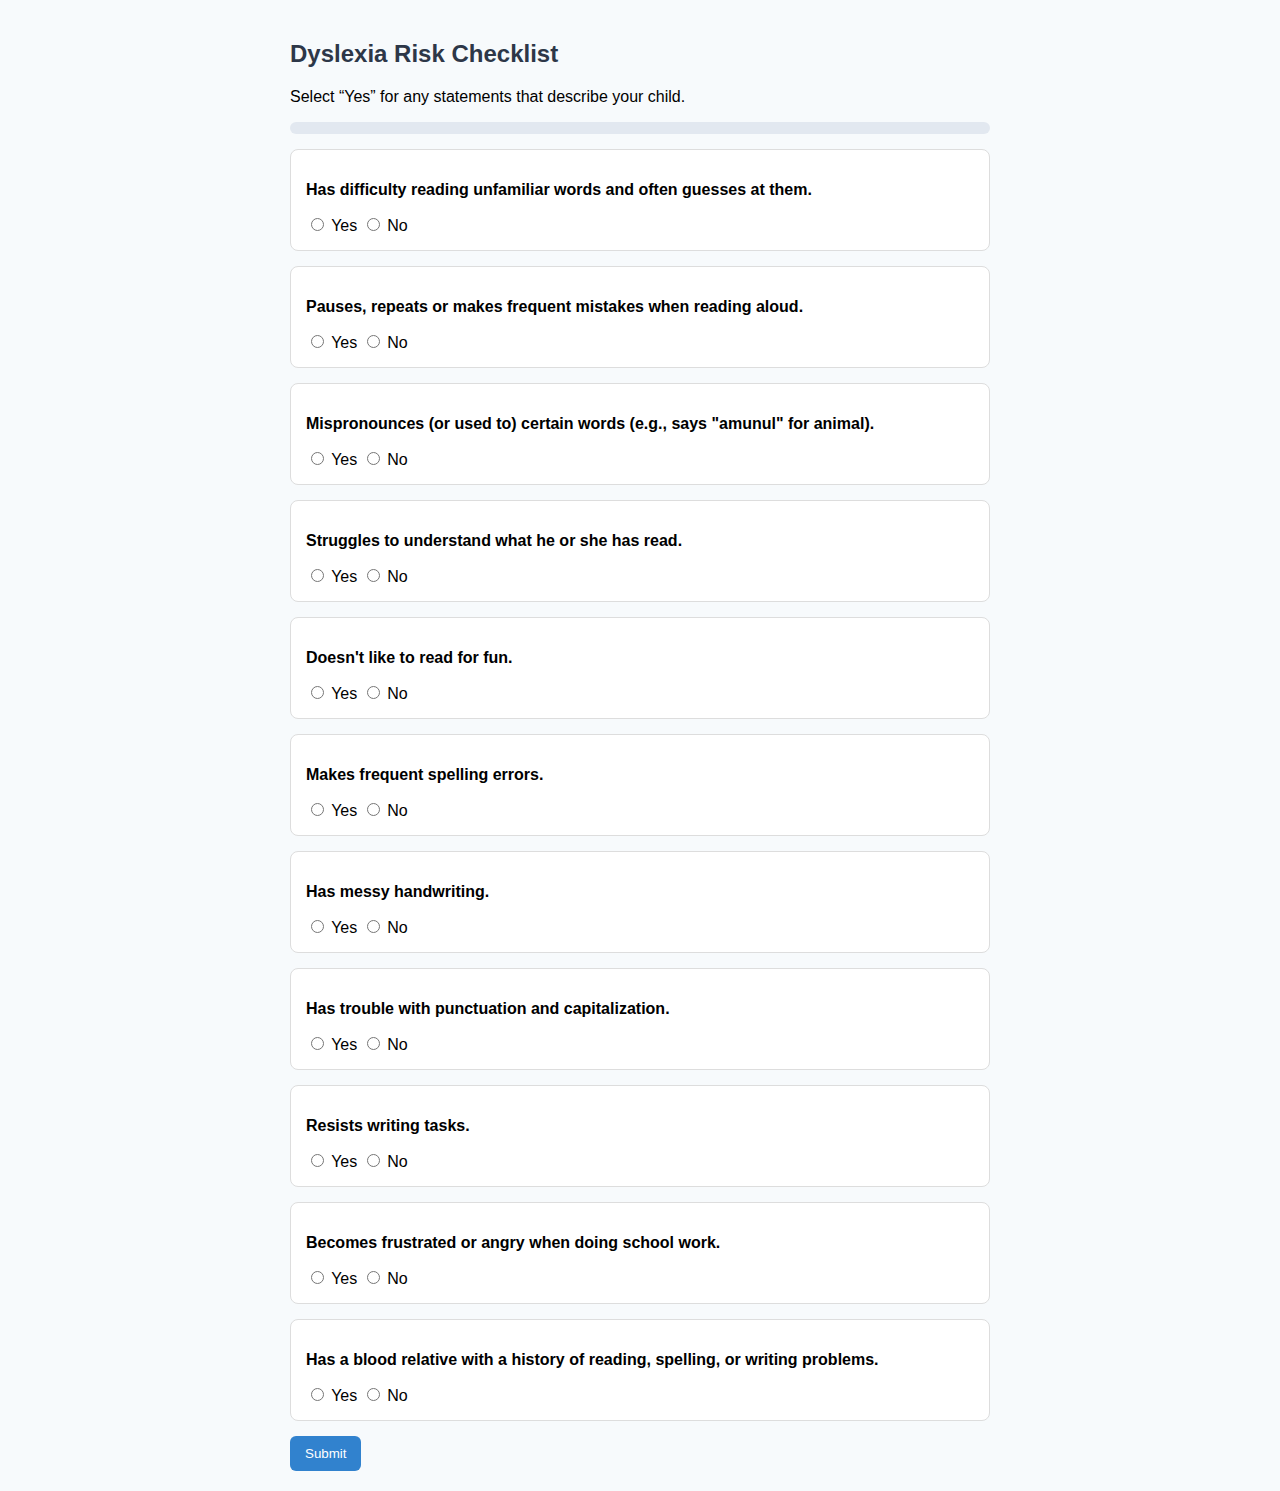
<file: templates/diagnostic.html>
<!DOCTYPE html>
<html lang="en">
<head>
<meta charset="UTF-8">
<title>Dyslexia Risk Checklist</title>
<style>
    body { font-family: Arial, sans-serif; background: #f7fafc; padding: 20px; max-width: 700px; margin: auto; }
    h2 { color: #2d3748; }
    .question { background: #fff; padding: 15px; margin-bottom: 15px; border-radius: 8px; border: 1px solid #ddd; }
    .question p { font-weight: bold; }
    .results { padding: 20px; border-radius: 8px; margin-top: 20px; }
    .low { background: #e6fffa; border: 2px solid #38b2ac; }
    .mild { background: #fffaf0; border: 2px solid #dd6b20; }
    .moderate { background: #fefcbf; border: 2px solid #d69e2e; }
    .high { background: #fff5f5; border: 2px solid #e53e3e; }
    button { background: #3182ce; color: white; border: none; padding: 10px 15px; border-radius: 6px; cursor: pointer; }
    button:hover { background: #2b6cb0; }
    .progress { height: 12px; background: #e2e8f0; border-radius: 6px; margin: 15px 0; }
    .progress-bar { height: 100%; background: #38b2ac; width: 0%; border-radius: 6px; transition: width 0.3s ease; }
</style>
</head>
<body>

<h2>Dyslexia Risk Checklist</h2>
<p>Select “Yes” for any statements that describe your child.</p>

<div class="progress"><div id="progressBar" class="progress-bar"></div></div>

<form id="dyslexiaForm">
    <div class="question">
        <p>Has difficulty reading unfamiliar words and often guesses at them.</p>
        <label><input type="radio" name="q1" value="yes" onchange="updateProgress()"> Yes</label>
        <label><input type="radio" name="q1" value="no" onchange="updateProgress()"> No</label>
    </div>

    <div class="question">
        <p>Pauses, repeats or makes frequent mistakes when reading aloud.</p>
        <label><input type="radio" name="q2" value="yes" onchange="updateProgress()"> Yes</label>
        <label><input type="radio" name="q2" value="no" onchange="updateProgress()"> No</label>
    </div>

    <div class="question">
        <p>Mispronounces (or used to) certain words (e.g., says "amunul" for animal).</p>
        <label><input type="radio" name="q3" value="yes" onchange="updateProgress()"> Yes</label>
        <label><input type="radio" name="q3" value="no" onchange="updateProgress()"> No</label>
    </div>

    <div class="question">
        <p>Struggles to understand what he or she has read.</p>
        <label><input type="radio" name="q4" value="yes" onchange="updateProgress()"> Yes</label>
        <label><input type="radio" name="q4" value="no" onchange="updateProgress()"> No</label>
    </div>

    <div class="question">
        <p>Doesn't like to read for fun.</p>
        <label><input type="radio" name="q5" value="yes" onchange="updateProgress()"> Yes</label>
        <label><input type="radio" name="q5" value="no" onchange="updateProgress()"> No</label>
    </div>

    <div class="question">
        <p>Makes frequent spelling errors.</p>
        <label><input type="radio" name="q6" value="yes" onchange="updateProgress()"> Yes</label>
        <label><input type="radio" name="q6" value="no" onchange="updateProgress()"> No</label>
    </div>

    <div class="question">
        <p>Has messy handwriting.</p>
        <label><input type="radio" name="q7" value="yes" onchange="updateProgress()"> Yes</label>
        <label><input type="radio" name="q7" value="no" onchange="updateProgress()"> No</label>
    </div>

    <div class="question">
        <p>Has trouble with punctuation and capitalization.</p>
        <label><input type="radio" name="q8" value="yes" onchange="updateProgress()"> Yes</label>
        <label><input type="radio" name="q8" value="no" onchange="updateProgress()"> No</label>
    </div>

    <div class="question">
        <p>Resists writing tasks.</p>
        <label><input type="radio" name="q9" value="yes" onchange="updateProgress()"> Yes</label>
        <label><input type="radio" name="q9" value="no" onchange="updateProgress()"> No</label>
    </div>

    <div class="question">
        <p>Becomes frustrated or angry when doing school work.</p>
        <label><input type="radio" name="q10" value="yes" onchange="updateProgress()"> Yes</label>
        <label><input type="radio" name="q10" value="no" onchange="updateProgress()"> No</label>
    </div>

    <div class="question">
        <p>Has a blood relative with a history of reading, spelling, or writing problems.</p>
        <label><input type="radio" name="q11" value="yes" onchange="updateProgress()"> Yes</label>
        <label><input type="radio" name="q11" value="no" onchange="updateProgress()"> No</label>
    </div>

    <button type="button" onclick="calculateRisk()">Submit</button>
</form>

<div id="results" style="display:none;"></div>

<script>
function updateProgress() {
    const totalQuestions = 11;
    let answered = document.querySelectorAll("input[type=radio]:checked").length;
    let progress = (answered / totalQuestions) * 100;
    document.getElementById("progressBar").style.width = progress + "%";
}

function calculateRisk() {
    let yesCount = 0;
    const totalQuestions = 11;
    const form = document.getElementById("dyslexiaForm");

    for (let i = 1; i <= totalQuestions; i++) {
        let answer = form.querySelector(`input[name="q${i}"]:checked`);
        if (answer && answer.value === "yes") {
            yesCount++;
        }
    }

    let riskLevel = "";
    let message = "";
    let cssClass = "";

    if (yesCount >= 8) {
        riskLevel = "High Risk";
        message = "Your child shows multiple strong indicators of dyslexia. A professional evaluation is recommended.";
        cssClass = "high";
    } else if (yesCount >= 5) {
        riskLevel = "Moderate Risk";
        message = "Your child shows some signs of dyslexia. Consider additional testing and targeted learning strategies.";
        cssClass = "moderate";
    } else if (yesCount >= 3) {
        riskLevel = "Mild Risk";
        message = "Some indicators are present. Monitor progress and consider screening if difficulties persist.";
        cssClass = "mild";
    } else {
        riskLevel = "Low Risk";
        message = "Few or no signs of dyslexia are present.";
        cssClass = "low";
    }

    document.getElementById("results").innerHTML = `
        <div class="results ${cssClass}">
            <h3>Risk Level: ${riskLevel}</h3>
            <p>${message}</p>
            <p><b>Yes Responses:</b> ${yesCount} out of ${totalQuestions}</p>
        </div>
    `;
    document.getElementById("results").style.display = "block";

    // Optional: speak result aloud for accessibility
    if ("speechSynthesis" in window) {
        const utterance = new SpeechSynthesisUtterance(`Risk Level: ${riskLevel}. ${message}`);
        speechSynthesis.speak(utterance);
    }
}
</script>

</body>
</html>
</file>
